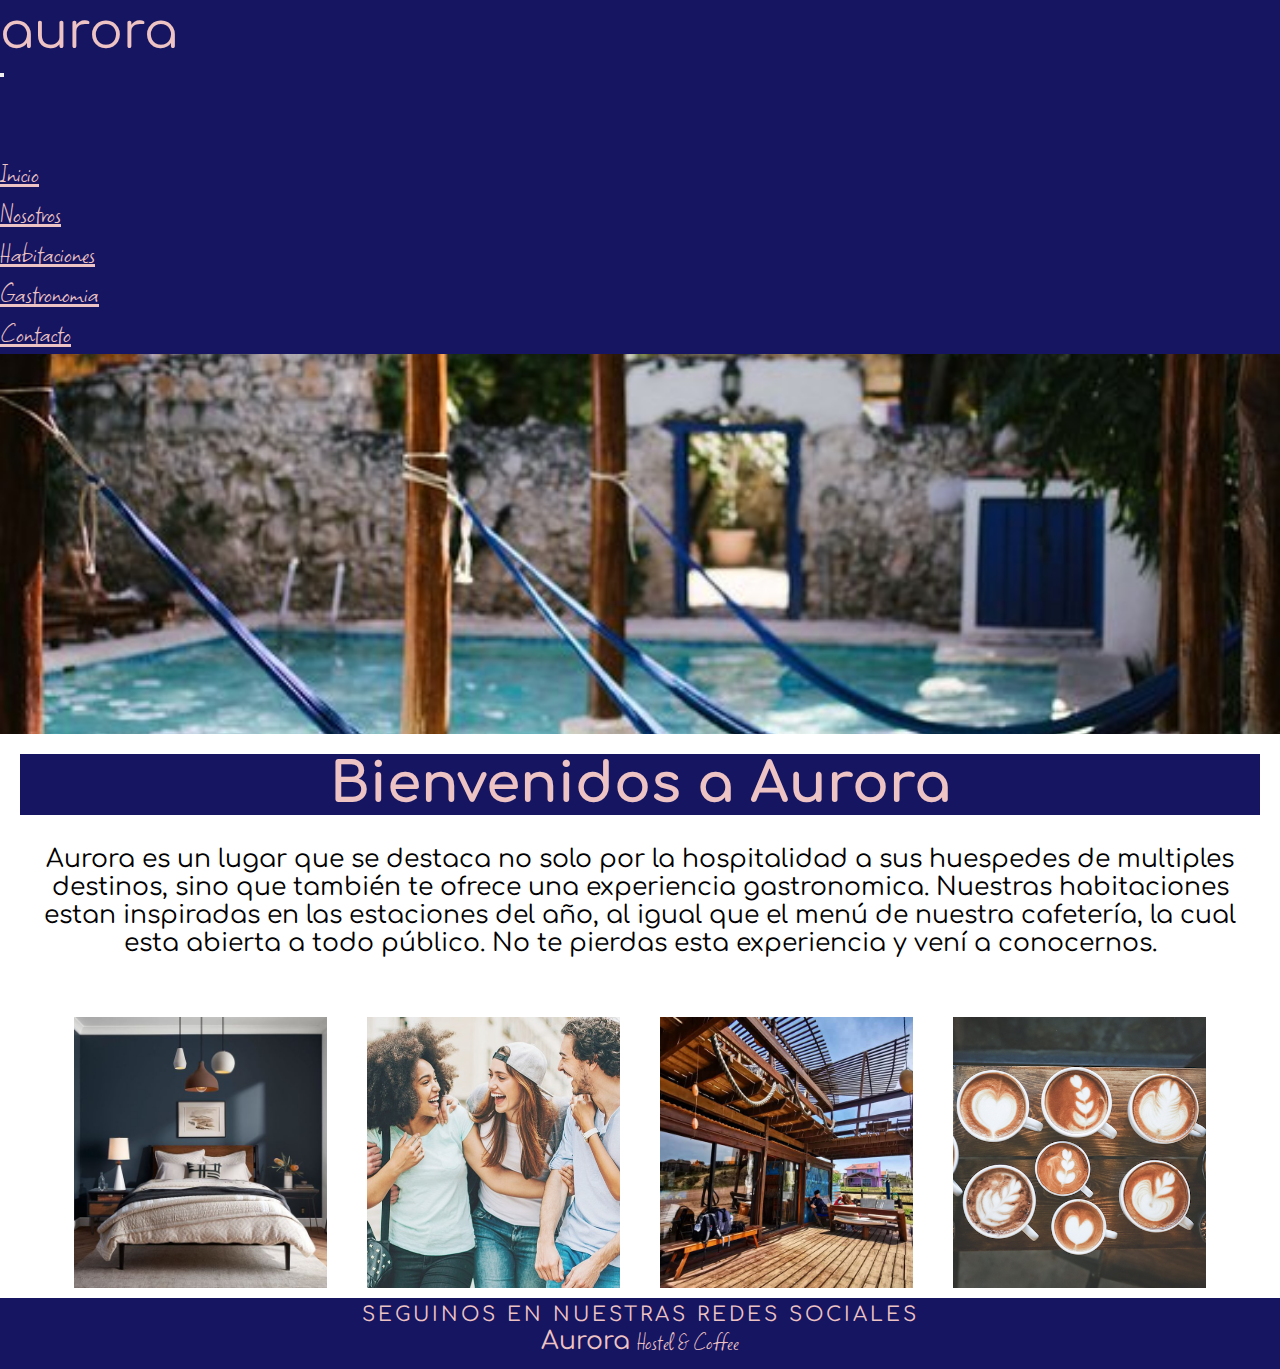
<file: index.html>
<!DOCTYPE html>
<html lang="es">
<head>
    <meta charset="UTF-8">
    <meta name="keywords" content="hostel, cafeteria, confort, experiencia, vacaciones, relax">
    <meta name="description" content="Disfruta de tus vacaciones y llevate una experiencia unica en nuestro hostel">
    <meta http-equiv="X-UA-Compatible" content="IE=edge">
    <meta name="viewport" content="width=device-width, initial-scale=1.0">
    <link rel="stylesheet" href="https://cdnjs.cloudflare.com/ajax/libs/font-awesome/6.1.1/css/all.min.css" integrity="sha512-KfkfwYDsLkIlwQp6LFnl8zNdLGxu9YAA1QvwINks4PhcElQSvqcyVLLD9aMhXd13uQjoXtEKNosOWaZqXgel0g==" crossorigin="anonymous" referrerpolicy="no-referrer" />
    <link href="https://fonts.googleapis.com/css2?family=Comfortaa:wght@300&family=Square+Peg&display=swap" rel="stylesheet">
    <link rel="stylesheet" href="https://cdn.jsdelivr.net/npm/bootstrap@4.6.1/dist/css/bootstrap.min.css" integrity="sha384-zCbKRCUGaJDkqS1kPbPd7TveP5iyJE0EjAuZQTgFLD2ylzuqKfdKlfG/eSrtxUkn" crossorigin="anonymous">
    <link rel="stylesheet" href="estilo.css"/>
    <script src="js/../primerdesafio.js"></script>
    <title>Aurora - Hostel & Coffee - Veni a conocernos</title>
</head>

<body>

    <header>

        <nav class="navbar navbar-expand-md bg-color navbar-dark">
    
            <div class="col-sm-10 col-md-6 col-lg-4 justify-content-start logoA"><span><i class="fa-brands fa-java logoTaza"></i><a href="index.html"></span>aurora</a></div>
    
                <button class="col-sm-2 col-md-6 col-lg-8 justify-content-end navbar-toggler" type="button" data-toggle="collapse" data-target="#collapsibleNavbar">               <span class="navbar-toggler-icon"></span></button>

            <div class="collapse navbar-collapse justify-content-end navegacionDelSitio" id="collapsibleNavbar">
                <ul class="navbar-nav nav paginas"> 
                    <li class="nav-item"><a class="nav-link" href="index.html">Inicio</a></li>
                    <li class="nav-item"><a class="nav-link" href="pages/nosotros.html">Nosotros</a></li>
                    <li class="nav-item"><a class="nav-link" href="pages/habitaciones.html">Habitaciones</a></li>
                    <li class="nav-item"><a class="nav-link" href="pages/gastronomia.html">Gastronomia</a></li>
                    <li class="nav-item"><a class="nav-link" href="pages/contacto.html">Contacto</a></li>
                </ul>
            </div>
        </nav>

    </header>

    
    <main>

    <div class="headerBanner">
        <img src="img/portadahostel.jpg" alt="Portada Hostel">
    </div>

    <div class="main">

        <div class="mainText">
            
            <h2>Bienvenidos a Aurora</h2>
            <p>Aurora es un lugar que se destaca no solo por la hospitalidad a sus huespedes de multiples destinos, sino que también te ofrece una experiencia gastronomica. Nuestras habitaciones estan inspiradas en las estaciones del año, al igual que el menú de nuestra cafetería, la cual esta abierta a todo público. No te pierdas esta experiencia y vení a conocernos.</p>

        </div>

        <div class="mainImg">

            <div class="imgPortada"><img src="img/invierno.jpg" alt="Habitacion"></div>

            <div class="imgPortada"><img src="img/HostelInicio.jpg" alt="Amigos Aurora"></div>

            <div class="imgPortada"><img src="img/patio.jpg" alt="Patio"></div>
            
            <div class="imgPortada"><img src="img/cafe.jpg" alt="Gastronomia"></div>

        </div>

    </div>
    
    </main>

    <footer>
        <p>SEGUINOS EN NUESTRAS REDES SOCIALES</p>
        
        <div class=" container-fluid redes">
            <div class="row justify-content-center">
            <a href="www.facebook.com"><i class="fa-brands fa-facebook"></i></a>
            <a href="www.instagram.com"><i class="fa-brands fa-instagram"></i></a>
            <a href="contacto.html"><i class="fa-solid fa-at"></i></a>
            </div>
        </div>
        
        <div class="logoAPie">Aurora
            <span><i class="fa-brands fa-java"></i></span>
            <span class="logoBPie">Hostel & Coffee</span>
        </div>

    </footer>

    <script src="https://cdn.jsdelivr.net/npm/jquery@3.5.1/dist/jquery.slim.min.js" integrity="sha384-DfXdz2htPH0lsSSs5nCTpuj/zy4C+OGpamoFVy38MVBnE+IbbVYUew+OrCXaRkfj" crossorigin="anonymous"></script>
    <script src="https://cdn.jsdelivr.net/npm/popper.js@1.16.1/dist/umd/popper.min.js" integrity="sha384-9/reFTGAW83EW2RDu2S0VKaIzap3H66lZH81PoYlFhbGU+6BZp6G7niu735Sk7lN" crossorigin="anonymous"></script>
    <script src="https://cdn.jsdelivr.net/npm/bootstrap@4.6.1/dist/js/bootstrap.min.js" integrity="sha384-VHvPCCyXqtD5DqJeNxl2dtTyhF78xXNXdkwX1CZeRusQfRKp+tA7hAShOK/B/fQ2" crossorigin="anonymous"></script>

</body>
</html>
</file>
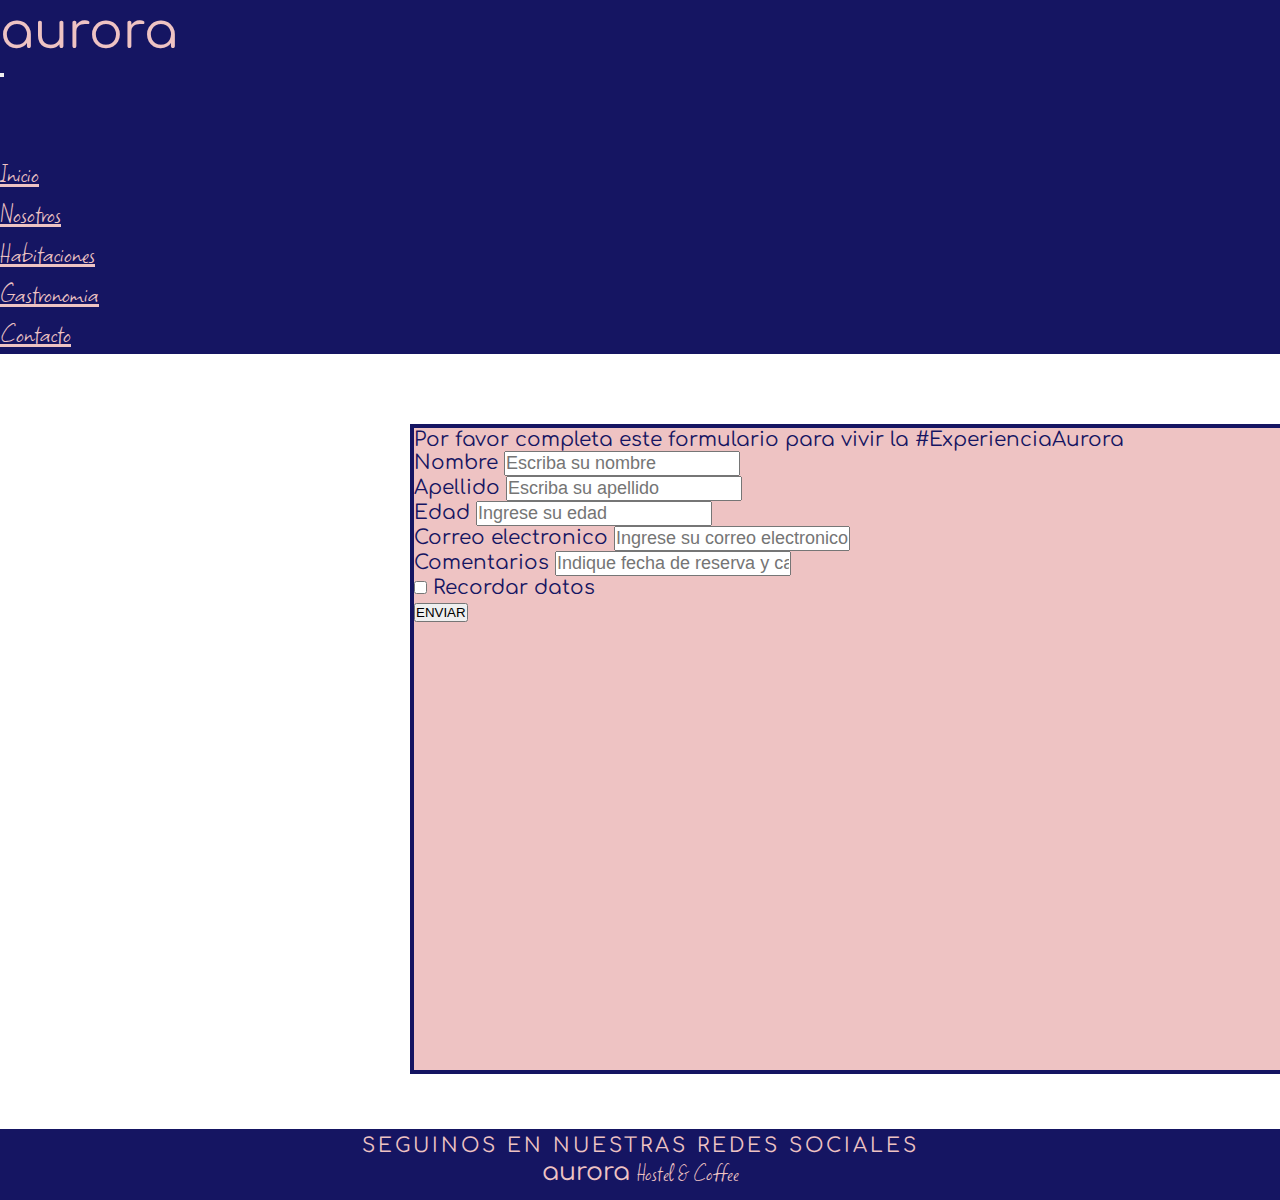
<file: pages/contacto.html>
<!DOCTYPE html>
<html lang="es">
<head>
    <meta charset="UTF-8">
    <meta name="keywords" content="hostel, cafeteria, confort, experiencia, vacaciones, relax">
    <meta name="description" content="Estamos a tu disposición, no dudes en contactarnos">
    <meta http-equiv="X-UA-Compatible" content="IE=edge">
    <meta name="viewport" content="width=device-width, initial-scale=1.0">
    <link rel="stylesheet" href="https://cdnjs.cloudflare.com/ajax/libs/font-awesome/6.1.1/css/all.min.css" integrity="sha512-KfkfwYDsLkIlwQp6LFnl8zNdLGxu9YAA1QvwINks4PhcElQSvqcyVLLD9aMhXd13uQjoXtEKNosOWaZqXgel0g==" crossorigin="anonymous" referrerpolicy="no-referrer" />
    <link href="https://fonts.googleapis.com/css2?family=Comfortaa:wght@300&family=Square+Peg&display=swap" rel="stylesheet">
    <link rel="stylesheet" href="https://cdn.jsdelivr.net/npm/bootstrap@4.6.1/dist/css/bootstrap.min.css" integrity="sha384-zCbKRCUGaJDkqS1kPbPd7TveP5iyJE0EjAuZQTgFLD2ylzuqKfdKlfG/eSrtxUkn" crossorigin="anonymous">
    <link rel="stylesheet" href="../estilo.css"/>
    <title>Aurora - Hostel & Coffee - Reserva un lugar con nosotros</title>
</head>

<body>
    
    <header>

        <nav class="navbar navbar-expand-md bg-color navbar-dark">
    
            <div class="col-sm-10 col-md-6 col-lg-4 justify-content-start logoA"><span><i class="fa-brands fa-java logoTaza"></i><a href="../index.html"></span>aurora</a></div>
    
                <button class="col-sm-2 col-md-6 col-lg-8 justify-content-end navbar-toggler" type="button" data-toggle="collapse" data-target="#collapsibleNavbar">
                <span class="navbar-toggler-icon"></span></button>
    
                <div class="collapse navbar-collapse justify-content-end navegacionDelSitio" id="collapsibleNavbar">
                    <ul class="navbar-nav nav paginas"> 
                        <li class="nav-item"><a class="nav-link" href="../index.html">Inicio</a></li>
                        <li class="nav-item"><a class="nav-link" href="nosotros.html">Nosotros</a></li>
                        <li class="nav-item"><a class="nav-link" href="habitaciones.html">Habitaciones</a></li>
                        <li class="nav-item"><a class="nav-link" href="gastronomia.html">Gastronomia</a></li>
                        <li class="nav-item"><a class="nav-link" href="contacto.html">Contacto</a></li>
                    </ul>
                </div>
        </nav>

    </header>
    
    <main class="paginaContacto">

        <section class="col-12 justify-content-start  contactoSolicitud">
            <p>Por favor completa este formulario para vivir la #ExperienciaAurora</p>

            <form action="container-fluid">
            
                <div class="form-group">
                    <label for="name">Nombre</label>
                    <input type="text" class="form-control" placeholder="Escriba su nombre" id="nombre">
                </div>
            
                <div class="form-group">
                    <label>Apellido</label>
                    <input type="text" class="form-control" placeholder="Escriba su apellido" id="apellido">
                </div>
            
                <div class="form-group">
                    <label>Edad</label>
                    <input type="number" class="form-control" placeholder="Ingrese su edad" id="edad">
                </div>
            
                <div class="form-group">
                    <label for="email">Correo electronico</label>
                    <input type="email" class="form-control" placeholder="Ingrese su correo electronico" id="email">
                </div>
            
                <div class="form-group">
                    <label>Comentarios</label>
                    <input class="form-control" placeholder="Indique fecha de reserva y cantidad de personas" id="comentarios">
                </div>
            
                <div class="form-group form-check">
                    <label class="form-check-label"></label>
                    <input class="form-check-input" type="checkbox"> Recordar datos
                </div>
            
                <button type="submit" class="btn btn-primary">ENVIAR</button>
        
            </form>

    </main>
    
    <footer>
        
        <p>SEGUINOS EN NUESTRAS REDES SOCIALES</p>
        
        <div class=" container-fluid redes">
            <div class="row justify-content-center">
            <a href="www.facebook.com"><i class="fa-brands fa-facebook"></i></a>
            <a href="www.instagram.com"><i class="fa-brands fa-instagram"></i></a>
            <a href="pages/contacto.html"><i class="fa-solid fa-at"></i></a>
            </div>
        </div>

        <div class="logoAPie">aurora
            <span><i class="fa-brands fa-java"></i></span>
            <span class="logoBPie">Hostel & Coffee</span>
        </div>

    </footer>

    <script src="https://cdn.jsdelivr.net/npm/jquery@3.5.1/dist/jquery.slim.min.js" integrity="sha384-DfXdz2htPH0lsSSs5nCTpuj/zy4C+OGpamoFVy38MVBnE+IbbVYUew+OrCXaRkfj" crossorigin="anonymous"></script>
    <script src="https://cdn.jsdelivr.net/npm/popper.js@1.16.1/dist/umd/popper.min.js" integrity="sha384-9/reFTGAW83EW2RDu2S0VKaIzap3H66lZH81PoYlFhbGU+6BZp6G7niu735Sk7lN" crossorigin="anonymous"></script>
    <script src="https://cdn.jsdelivr.net/npm/bootstrap@4.6.1/dist/js/bootstrap.min.js" integrity="sha384-VHvPCCyXqtD5DqJeNxl2dtTyhF78xXNXdkwX1CZeRusQfRKp+tA7hAShOK/B/fQ2" crossorigin="anonymous"></script>

</body>
</html>
</file>
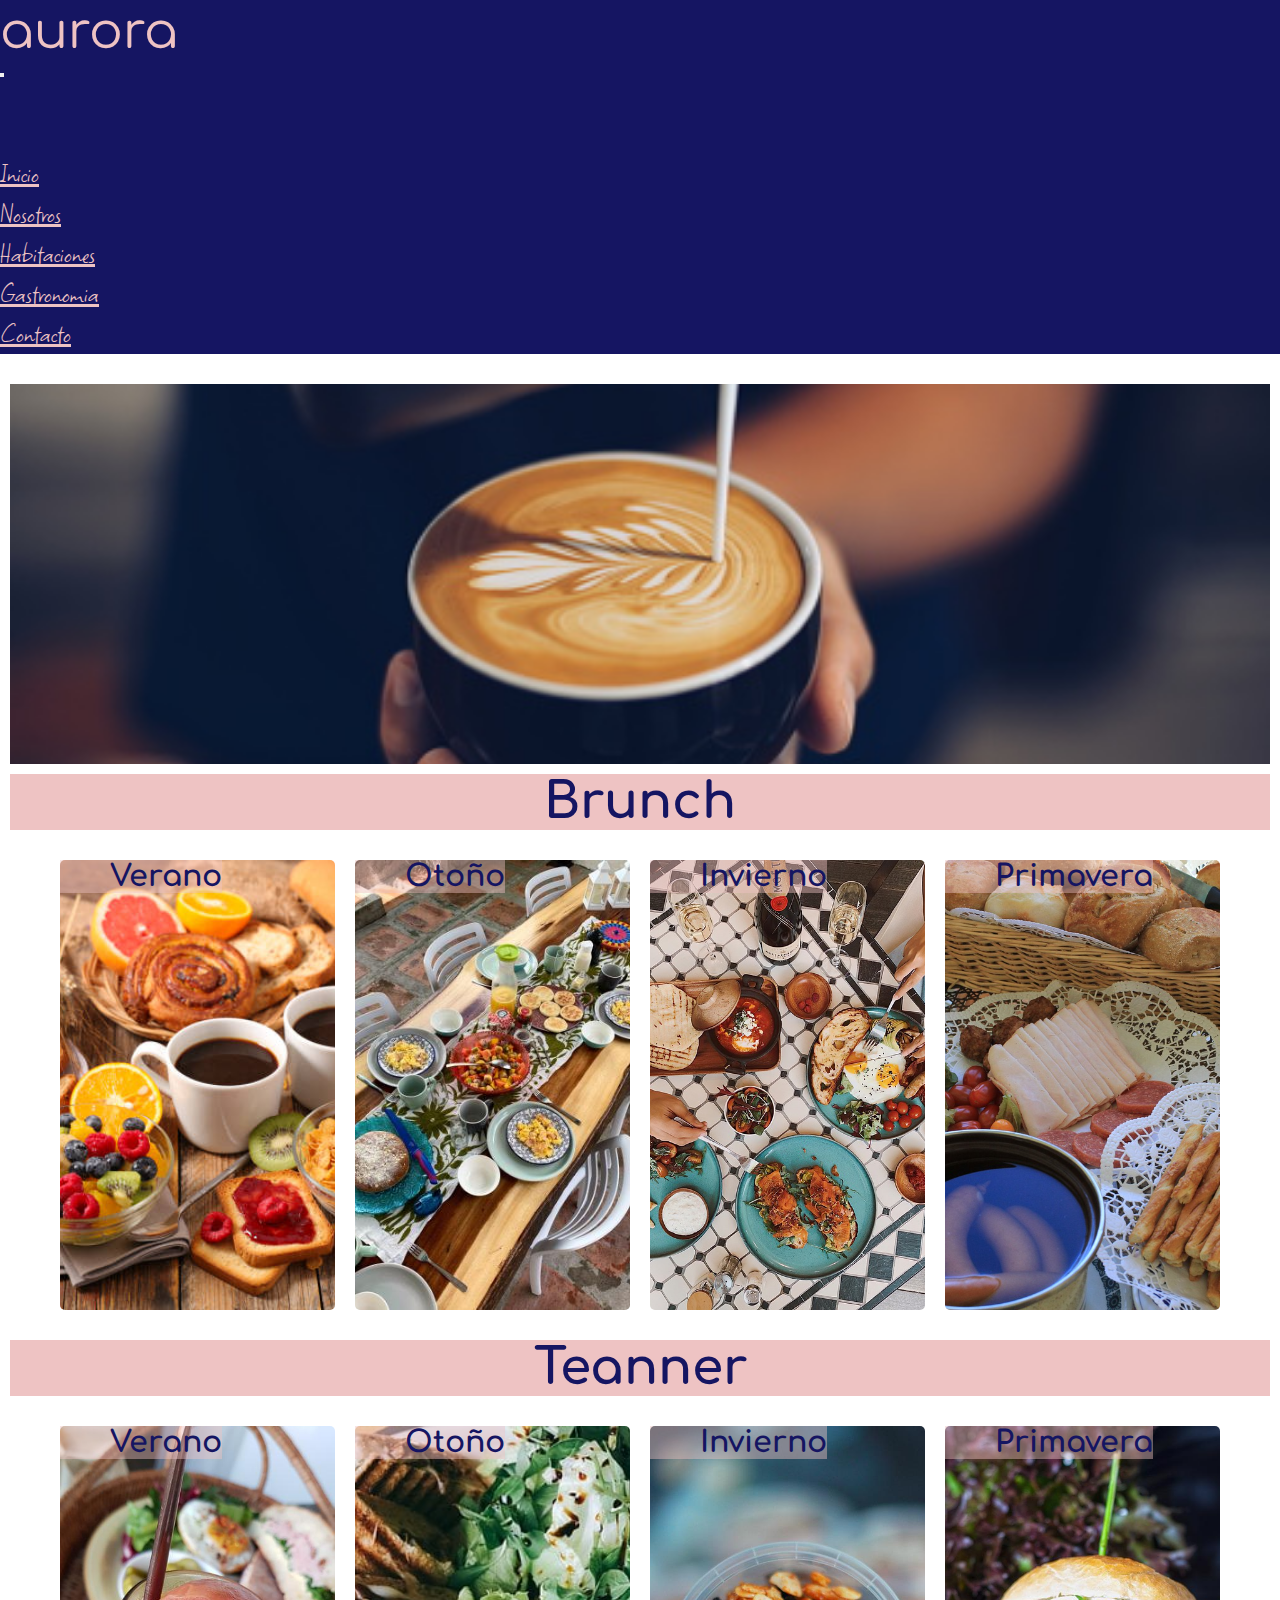
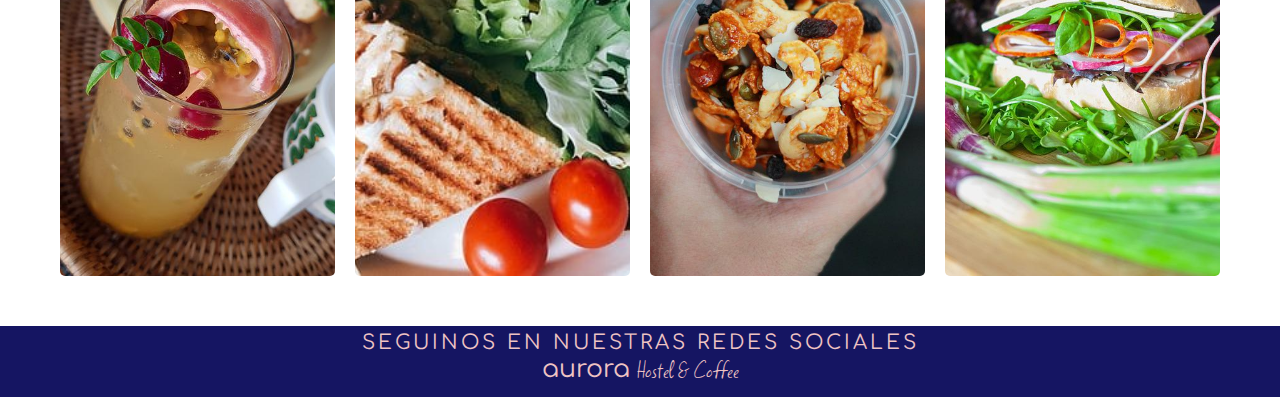
<file: pages/gastronomia.html>
<!DOCTYPE html>
<html lang="es">
<head>
    <meta charset="UTF-8">
    <meta name="keywords" content="hostel, cafeteria, confort, experiencia, vacaciones, relax">
    <meta name="description" content="Ademas de relax y confort te ofrecemos la mejor experiencia gastronimica">
    <meta http-equiv="X-UA-Compatible" content="IE=edge">
    <meta name="viewport" content="width=device-width, initial-scale=1.0">
    <link rel="stylesheet" href="https://cdnjs.cloudflare.com/ajax/libs/font-awesome/6.1.1/css/all.min.css" integrity="sha512-KfkfwYDsLkIlwQp6LFnl8zNdLGxu9YAA1QvwINks4PhcElQSvqcyVLLD9aMhXd13uQjoXtEKNosOWaZqXgel0g==" crossorigin="anonymous" referrerpolicy="no-referrer" />
    <link href="https://fonts.googleapis.com/css2?family=Comfortaa:wght@300&family=Square+Peg&display=swap" rel="stylesheet">
    <link rel="stylesheet" href="https://cdn.jsdelivr.net/npm/bootstrap@4.6.1/dist/css/bootstrap.min.css" integrity="sha384-zCbKRCUGaJDkqS1kPbPd7TveP5iyJE0EjAuZQTgFLD2ylzuqKfdKlfG/eSrtxUkn" crossorigin="anonymous">
    <link rel="stylesheet" href="../estilo.css"/>
    <title>Aurora - Hostel & Coffee - ¿Ya conoces nuestra cafeteria?</title>
</head>

<body>
    
    <header>

        <nav class="navbar navbar-expand-md bg-color navbar-dark">
    
            <div class="col-sm-10 col-md-6 col-lg-4 justify-content-start logoA"><span><i class="fa-brands fa-java logoTaza"></i><a href="../index.html"></span>aurora</a></div>
    
                <button class="col-sm-2 col-md-6 col-lg-8 justify-content-end navbar-toggler" type="button" data-toggle="collapse" data-target="#collapsibleNavbar">
                <span class="navbar-toggler-icon"></span></button>
    
                <div class="collapse navbar-collapse justify-content-end navegacionDelSitio" id="collapsibleNavbar">
                    <ul class="navbar-nav nav paginas"> 
                        <li class="nav-item"><a class="nav-link" href="../index.html">Inicio</a></li>
                        <li class="nav-item"><a class="nav-link" href="nosotros.html">Nosotros</a></li>
                        <li class="nav-item"><a class="nav-link" href="habitaciones.html">Habitaciones</a></li>
                        <li class="nav-item"><a class="nav-link" href="gastronomia.html">Gastronomia</a></li>
                        <li class="nav-item"><a class="nav-link" href="contacto.html">Contacto</a></li>
                    </ul>
                </div>
        </nav>
        
    </header>
    
    <main class="mainMenu">

        <div class="headerBanner">
            <img src="../img/cafecafe.jpg" alt="Portada Hostel">
        </div>
            
        <h1>Brunch</h1>

        <div class="mainMenu__brunch">

            <div class="mainMenu__precio">
                <h2>Verano</h2>
                <img src="../img/brunchbb.jpg" alt="Brunch Verano">
            
                <div class="carta">
                <p>3 Medialunas, 2 Alemanas con Nuez, 5 Chipa, 2 Croissant de Jamón y Queso, 2 Croissant au fromage con Mozzarella y Prosciutto, 2 Mini Bavaria de Salmón y 2 Mini Bayolette de Jamón crudo y Queso.
                <br />
                $450
                </p>
                </div>    
            </div>

            <div class="mainMenu__precio">
                <h2>Otoño</h2>
                <img src="../img/brunch1.jpg" alt="Brunch Otoño">
            
                <div class="carta">
                <p>2 Medialunas, 1 Pain au Chocolat , 1 Croissant d´Amond, 4 Macarons, 1 Brioche, 1 Croissant au fromage con Mozzarella y Prosciutto y 2 Mermeladas (28gr).
                <br />
                $450
                </p>
                </div>    
            </div>

            <div class="mainMenu__precio">
                <h2>Invierno</h2>
                <img src="../img/brunch2.jpg" alt="Brunch Invierno">
            
                <div class="carta">
                <p>Almuerzo para mínimo 2 personas con Variedad de finger sandwich, Sandwich de Prosciutto y Fontina en Pan Rústico crujiente, Sandwiches de Pastrami y Pepinillos con salsa de mostazas, Focaccias, y Croissant au fromage con prosciutto y Fiordilatte.
                <br />
                $450
                </p>
                </div>    
            </div>

            <div class="mainMenu__precio">
                <h2>Primavera</h2>
                <img src="../img/brunch3.jpg" alt="Brunch Primavera">
            
                <div class="carta">
                <p>Una experiencia Europea, con baguette Francesa, brie Frances, jamon crudo, pan de espinaca y vegetales asados para un sandwich vegetariano, tostadas de queso y típica viennoiserie Francesa.
                <br />
                $450
                </p>
                </div>    
            </div>
            
        </div>

        <h1>Teanner</h1>

        <div class="mainMenu__brunch">

            <div class="mainMenu__precio">
                <h2>Verano</h2>
                <img src="../img/teanner1.jpg" alt="Teanner Verano">
            
                <div class="carta">
                <p>3 Medialunas, 2 Alemanas con Nuez, 5 Chipa, 2 Croissant de Jamón y Queso, 2 Croissant au fromage con Mozzarella y Prosciutto, 2 Mini Bavaria de Salmón y 2 Mini Bayolette de Jamón crudo y Queso.
                <br />
                $450
                </p>
                </div>    
            </div>

            <div class="mainMenu__precio">
                <h2>Otoño</h2>
                <img src="../img/teanner2.jpg" alt="Teanner Otoño">
            
                <div class="carta">
                <p>2 Medialunas, 1 Pain au Chocolat , 1 Croissant d´Amond, 4 Macarons, 1 Brioche, 1 Croissant au fromage con Mozzarella y Prosciutto y 2 Mermeladas (28gr).
                <br />
                $450
                </p>
                </div>    
            </div>

            <div class="mainMenu__precio">
                <h2>Invierno</h2>
                <img src="../img/teanner3.jpg" alt="Teanner Invierno">
            
                <div class="carta">
                <p>Almuerzo para mínimo 2 personas con Variedad de finger sandwich, Sandwich de Prosciutto y Fontina en Pan Rústico crujiente, Sandwiches de Pastrami y Pepinillos con salsa de mostazas, Focaccias, y Croissant au fromage con prosciutto y Fiordilatte.
                <br />
                $450
                </p>
                </div>    
            </div>

            <div class="mainMenu__precio">
                <h2>Primavera</h2>
                <img src="../img/teanner4.jpg" alt="Teanner Primavera">
            
                <div class="carta">
                <p>Una experiencia Europea, con baguette Francesa, brie Frances, jamon crudo, pan de espinaca y vegetales asados para un sandwich vegetariano, tostadas de queso y típica viennoiserie Francesa.
                <br />
                $450
                </p>
                </div>    
            </div>
            
        </div>

    </main>

    <footer>
        <p>SEGUINOS EN NUESTRAS REDES SOCIALES</p>
        
        <div class=" container-fluid redes">
            <div class="row justify-content-center">
            <a href="www.facebook.com"><i class="fa-brands fa-facebook"></i></a>
            <a href="www.instagram.com"><i class="fa-brands fa-instagram"></i></a>
            <a href="contacto.html"><i class="fa-solid fa-at"></i></a>
            </div>
        </div>
        
        <div class="logoAPie">aurora
            <span><i class="fa-brands fa-java"></i></span>
            <span class="logoBPie">Hostel & Coffee</span>
        </div>

    </footer>

    <script src="https://cdn.jsdelivr.net/npm/jquery@3.5.1/dist/jquery.slim.min.js" integrity="sha384-DfXdz2htPH0lsSSs5nCTpuj/zy4C+OGpamoFVy38MVBnE+IbbVYUew+OrCXaRkfj" crossorigin="anonymous"></script>
    <script src="https://cdn.jsdelivr.net/npm/popper.js@1.16.1/dist/umd/popper.min.js" integrity="sha384-9/reFTGAW83EW2RDu2S0VKaIzap3H66lZH81PoYlFhbGU+6BZp6G7niu735Sk7lN" crossorigin="anonymous"></script>
    <script src="https://cdn.jsdelivr.net/npm/bootstrap@4.6.1/dist/js/bootstrap.min.js" integrity="sha384-VHvPCCyXqtD5DqJeNxl2dtTyhF78xXNXdkwX1CZeRusQfRKp+tA7hAShOK/B/fQ2" crossorigin="anonymous"></script>

</body>
</html>
</file>
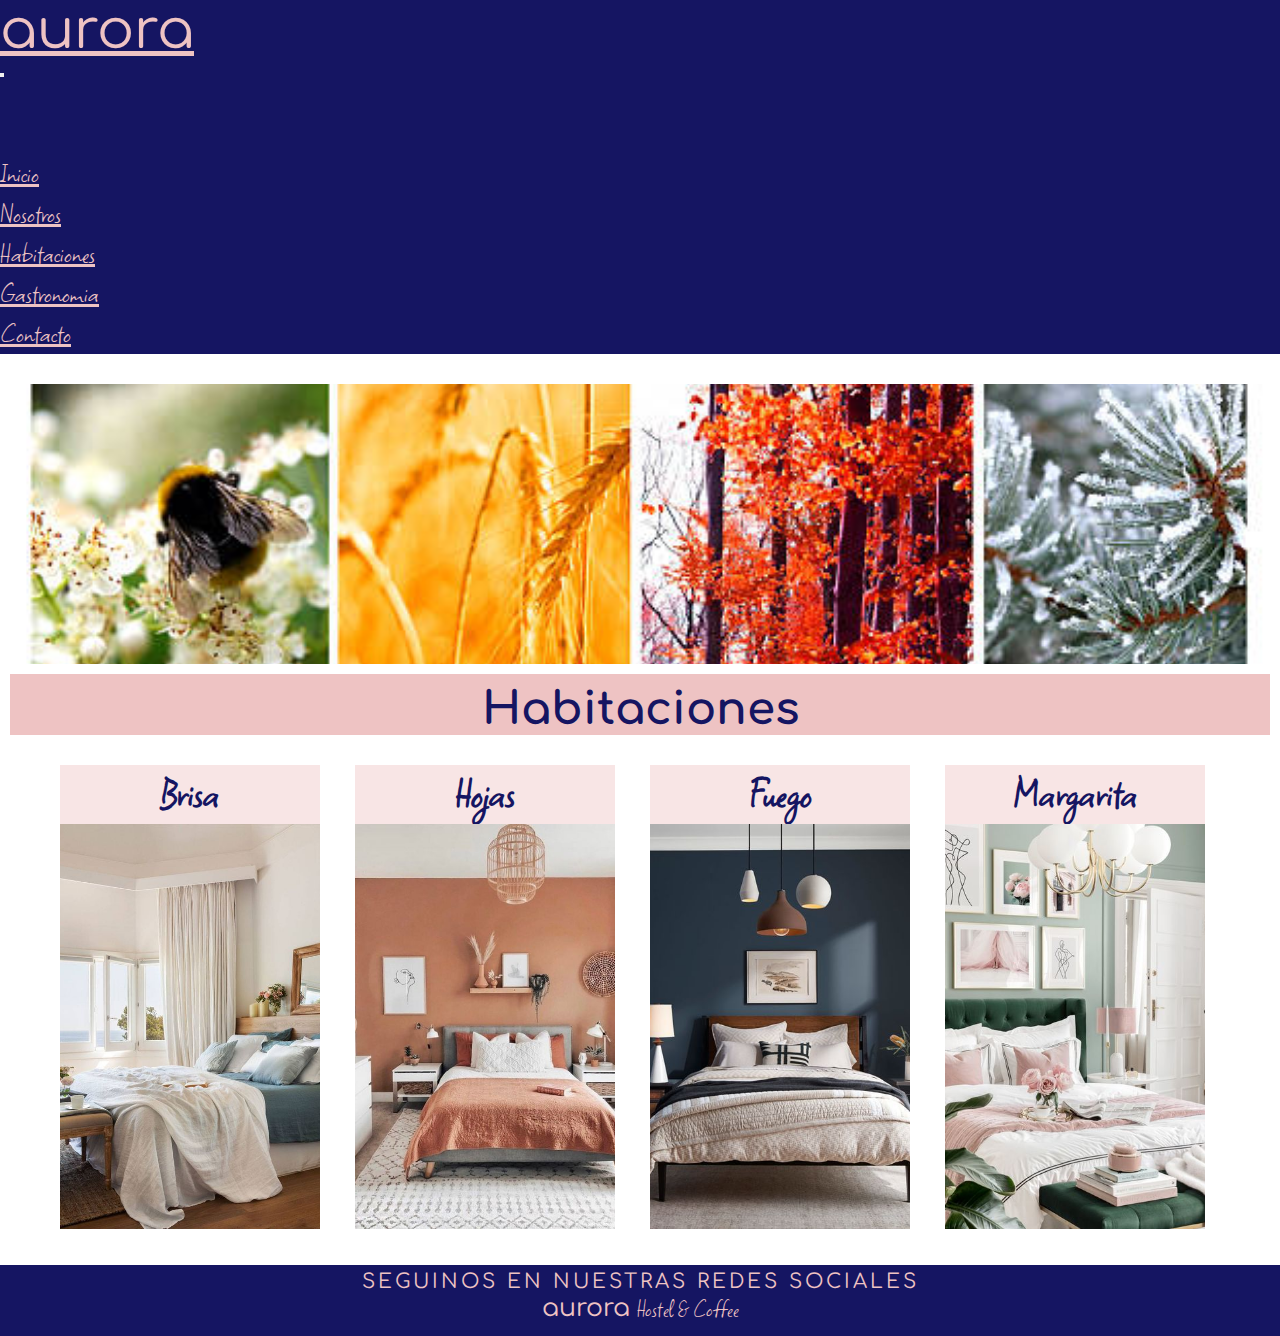
<file: pages/habitaciones.html>
<!DOCTYPE html>
<html lang="es">
<head>
    <meta charset="UTF-8">
    <meta name="keywords" content="hostel, cafeteria, confort, experiencia, vacaciones, relax">
    <meta name="description" content="Tenemos todo lo que necesitas para disfrutar de tu estadia">
    <meta http-equiv="X-UA-Compatible" content="IE=edge">
    <meta name="viewport" content="width=device-width, initial-scale=1.0">
    <link rel="stylesheet" href="https://cdnjs.cloudflare.com/ajax/libs/font-awesome/6.1.1/css/all.min.css" integrity="sha512-KfkfwYDsLkIlwQp6LFnl8zNdLGxu9YAA1QvwINks4PhcElQSvqcyVLLD9aMhXd13uQjoXtEKNosOWaZqXgel0g==" crossorigin="anonymous" referrerpolicy="no-referrer" />
    <link href="https://fonts.googleapis.com/css2?family=Comfortaa:wght@300&family=Square+Peg&display=swap" rel="stylesheet">
    <link rel="stylesheet" href="https://cdn.jsdelivr.net/npm/bootstrap@4.6.1/dist/css/bootstrap.min.css" integrity="sha384-zCbKRCUGaJDkqS1kPbPd7TveP5iyJE0EjAuZQTgFLD2ylzuqKfdKlfG/eSrtxUkn" crossorigin="anonymous">
    <link rel="stylesheet" href="../estilo.css"/>
    <title>Aurora - Hostel & Coffee - Conoce todo lo que tenemos para ofrecerte</title>
</head>

<body>

    <header>
        <nav class="navbar navbar-expand-md bg-color navbar-dark">
    
            <div class="col-sm-10 col-md-6 col-lg-4 justify-content-start logoA"><span><i class="fa-brands fa-java logoTaza"></i><a href="../index.html"></span>aurora</a></div>
    
                <button class="col-sm-2 col-md-6 col-lg-8 justify-content-end navbar-toggler" type="button" data-toggle="collapse" data-target="#collapsibleNavbar">
                <span class="navbar-toggler-icon"></span></button>
    
                <div class="collapse navbar-collapse justify-content-end navegacionDelSitio" id="collapsibleNavbar">
                    <ul class="navbar-nav nav paginas"> 
                        <li class="nav-item"><a class="nav-link" href="../index.html">Inicio</a></li>
                        <li class="nav-item"><a class="nav-link" href="nosotros.html">Nosotros</a></li>
                        <li class="nav-item"><a class="nav-link" href="habitaciones.html">Habitaciones</a></li>
                        <li class="nav-item"><a class="nav-link" href="gastronomia.html">Gastronomia</a></li>
                        <li class="nav-item"><a class="nav-link" href="contacto.html">Contacto</a></li>
                    </ul>
                </div>
        </nav>
    </header>
    
    <main class="mainHostel">

        <div class="headerBanner__hostel">
            <img src="../img/estaciones.jpg" alt="Estaciones">
        </div>

        <h1>Habitaciones</h1>
            

        <div class="mainHostel__habitaciones">

            <div class="habitaciones">
                <h2>Brisa</h2>
                <img src="../img/verano.jpg" alt="Verano">
            
                <div class="descripcion__habitaciones">
                <p>Disfrute de una fantástica estadía en estas suites de estilo clásico moderno, que disponen de un dormitorio junto a una sala de estar. Además, la mayoría de estas habitaciones cuentan con la comodidad un amplio vestidor. 
                <br />
                $1250 la noche/ persona
                </p>
                </div>    
            </div>


            <div class="habitaciones">
                <h2>Hojas</h2>
                    <img src="../img/otoño.jpg" alt="Otoño">
                
                <div class="descripcion__habitaciones">
                <p>Situadas en los pisos superiores las Suites de Lujo Lounge, con la comodidad de un dormitorio y una sala de estar íntima, ideal para quienes buscan una estadía tranquila y placentera. Permite cama adicional.
                <br />
                $1250 la noche/ persona
                </p>
                </div>    
            </div>

            <div class="habitaciones">
                <h2>Fuego</h2>
                    <img src="../img/invierno.jpg" alt="Invierno">
                    
                <div class="descripcion__habitaciones">
                <p>Disponen de un dormitorio junto a la sala de estar, balcón francés o balcón terraza y lujosos baños revestidos en mármol de Carrara y Marquina negro equipados con bañera, y box de ducha independiente.
                <br />
                $1250 la noche/ persona
                </p>
                </div>    
            </div>    
            
            <div class="habitaciones">
                <h2>Margarita</h2>
                    <img src="../img/primavera.jpg" alt="Primavera">
                    
                <div class="descripcion__habitaciones">
                <p>El lujoso baño principal revestido en mármol de Carrara y Marquina negro posee bañera con hidromasaje. Asimismo, están equipadas con cortinas automáticas que brindan oscuridad total, como también toldos con sensores de viento.
                <br />
                $1250 la noche/ persona
                </p>
                </div>    
            </div>

    </main>
    
    <footer>

        <p>SEGUINOS EN NUESTRAS REDES SOCIALES</p>
        
        <div class=" container-fluid redes">

            <div class="row justify-content-center">
                <a href="www.facebook.com"><i class="fa-brands fa-facebook"></i></a>
                <a href="www.instagram.com"><i class="fa-brands fa-instagram"></i></a>
                <a href="contacto.html"><i class="fa-solid fa-at"></i></a>
            </div>

        </div>

        <div class="logoAPie">aurora
            <span><i class="fa-brands fa-java"></i></span>
            <span class="logoBPie">Hostel & Coffee</span>
        </div>

    </footer>

    <script src="https://cdn.jsdelivr.net/npm/jquery@3.5.1/dist/jquery.slim.min.js" integrity="sha384-DfXdz2htPH0lsSSs5nCTpuj/zy4C+OGpamoFVy38MVBnE+IbbVYUew+OrCXaRkfj" crossorigin="anonymous"></script>
    <script src="https://cdn.jsdelivr.net/npm/popper.js@1.16.1/dist/umd/popper.min.js" integrity="sha384-9/reFTGAW83EW2RDu2S0VKaIzap3H66lZH81PoYlFhbGU+6BZp6G7niu735Sk7lN" crossorigin="anonymous"></script>
    <script src="https://cdn.jsdelivr.net/npm/bootstrap@4.6.1/dist/js/bootstrap.min.js" integrity="sha384-VHvPCCyXqtD5DqJeNxl2dtTyhF78xXNXdkwX1CZeRusQfRKp+tA7hAShOK/B/fQ2" crossorigin="anonymous"></script>

</body>
</html>
</file>
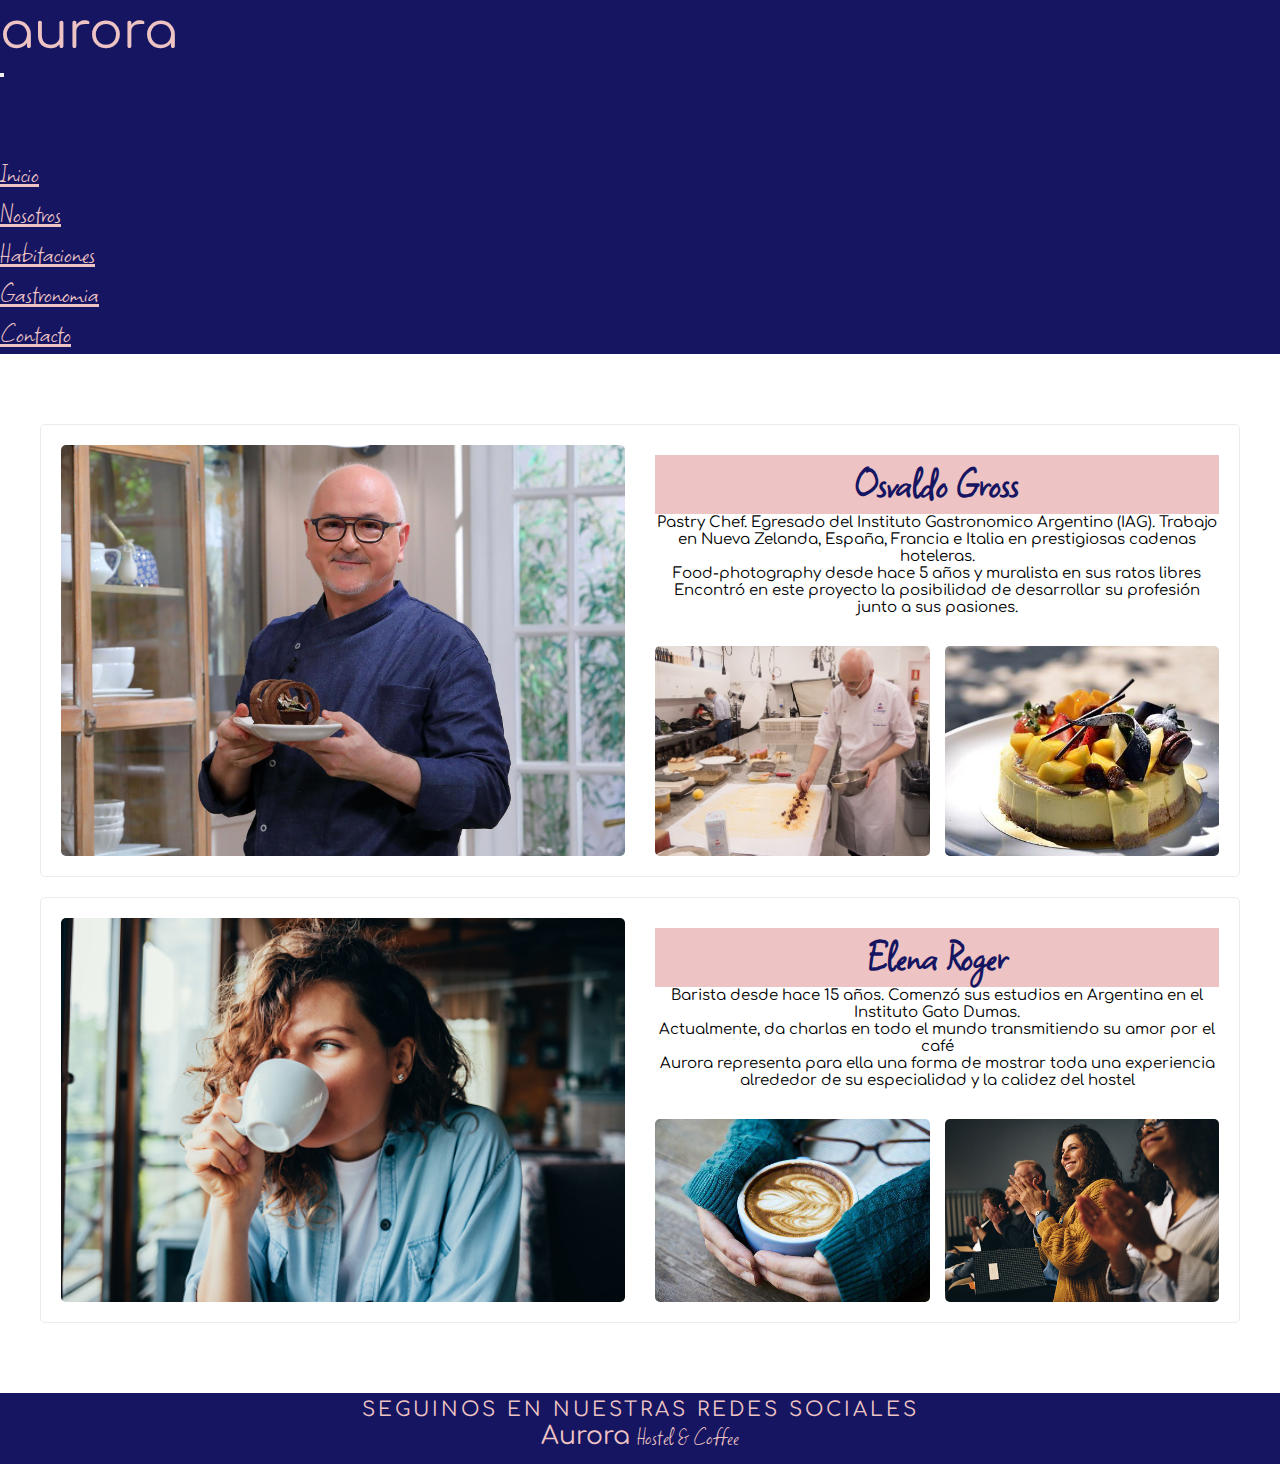
<file: pages/nosotros.html>
<!DOCTYPE html>
<html lang="es">
<head>
    <meta charset="UTF-8">
    <meta name="keywords" content="hostel, cafeteria, confort, experiencia, vacaciones, relax">
    <meta name="description" content="Conoce lo que representa nuestro hostel">
    <meta http-equiv="X-UA-Compatible" content="IE=edge">
    <meta name="viewport" content="width=device-width, initial-scale=1.0">
    <link rel="stylesheet" href="https://cdnjs.cloudflare.com/ajax/libs/font-awesome/6.1.1/css/all.min.css" integrity="sha512-KfkfwYDsLkIlwQp6LFnl8zNdLGxu9YAA1QvwINks4PhcElQSvqcyVLLD9aMhXd13uQjoXtEKNosOWaZqXgel0g==" crossorigin="anonymous" referrerpolicy="no-referrer" />
    <link href="https://fonts.googleapis.com/css2?family=Comfortaa:wght@300&family=Square+Peg&display=swap" rel="stylesheet">
    <link rel="stylesheet" href="https://cdn.jsdelivr.net/npm/bootstrap@4.6.1/dist/css/bootstrap.min.css" integrity="sha384-zCbKRCUGaJDkqS1kPbPd7TveP5iyJE0EjAuZQTgFLD2ylzuqKfdKlfG/eSrtxUkn" crossorigin="anonymous">
    <link rel="stylesheet" href="../estilo.css"/>
    <title>Aurora - Hostel & Coffee - El detras de escena de Aurora</title>
</head>

<body>

    <header>

        <nav class="navbar navbar-expand-md bg-color navbar-dark">
    
            <div class="col-sm-10 col-md-6 col-lg-4 justify-content-start logoA"><span><i class="fa-brands fa-java logoTaza"></i><a href="../index.html"></span>aurora</a></div>
    
                <button class="col-sm-2 col-md-6 col-lg-8 justify-content-end navbar-toggler" type="button" data-toggle="collapse" data-target="#collapsibleNavbar">
                <span class="navbar-toggler-icon"></span></button>
    
                <div class="collapse navbar-collapse justify-content-end navegacionDelSitio" id="collapsibleNavbar">
                    <ul class="navbar-nav nav paginas"> 
                        <li class="nav-item"><a class="nav-link" href="../index.html">Inicio</a></li>
                        <li class="nav-item"><a class="nav-link" href="nosotros.html">Nosotros</a></li>
                        <li class="nav-item"><a class="nav-link" href="habitaciones.html">Habitaciones</a></li>
                        <li class="nav-item"><a class="nav-link" href="gastronomia.html">Gastronomia</a></li>
                        <li class="nav-item"><a class="nav-link" href="contacto.html">Contacto</a></li>
                    </ul>
                </div>
        </nav>

    </header>


    <main class="mainNosotros">

        <section class="mainNosotros__container">

            <div class="mainNosotros__img">
                <img src="../img/Osvaldo.jpg" alt="Osvaldo Gross">
            </div>

            <div class="mainNosotros__text">
                <h3>Osvaldo Gross</h3>
                <p>Pastry Chef. Egresado del Instituto Gastronomico Argentino (IAG). Trabajo en Nueva Zelanda, España, Francia e Italia en prestigiosas cadenas hoteleras.</p>
                <p>Food-photography desde hace 5 años y muralista en sus ratos libres</p>
                <p>Encontró en este proyecto la posibilidad de desarrollar su profesión junto a sus pasiones.</p>
            </div>

            <div class="mainNosotros__cotillon">
                <div class="imgOne"><img src="../img/osvaldoclase.jpg" alt="Osvaldo Gross clase"></div>
                <div class=imgTwo><img src="../img/torta.jpg" alt="Osvaldo Gross cocina"></div>
            </div>

        </section>

        <section class="mainNosotros__container">

            <div class="mainNosotros__img">
                <img src="../img/elenabarista.jpg" alt="Elena Roger">
            </div>

            <div class="mainNosotros__text">
                <h3>Elena Roger</h3>
                <p>Barista desde hace 15 años. Comenzó sus estudios en Argentina en el Instituto Gato Dumas.</p>
                <p>Actualmente, da charlas en todo el mundo transmitiendo su amor por el café<p>
                <p>Aurora representa para ella una forma de mostrar toda una experiencia alrededor de su especialidad y la calidez del hostel</p>
            </div>

            <div class="mainNosotros__cotillon">
                <img src="../img/elenaaa.jpg" alt="Cafe de Elena">
                <img src="../img/conferencia.jpg" alt="Conferencia Elena">
            </div>

        </section>

    </main>
    
    <footer>
        
        <p>SEGUINOS EN NUESTRAS REDES SOCIALES</p>
        
        <div class=" container-fluid redes">
            <div class="row justify-content-center">
            <a href="www.facebook.com"><i class="fa-brands fa-facebook"></i></a>
            <a href="www.instagram.com"><i class="fa-brands fa-instagram"></i></a>
            <a href="contacto.html"><i class="fa-solid fa-at"></i></a>
            </div>
        </div>
        
        <div class="logoAPie">Aurora
            <span><i class="fa-brands fa-java"></i></span>
            <span class="logoBPie">Hostel & Coffee</span>
        </div>

    </footer>


    <script src="https://cdn.jsdelivr.net/npm/jquery@3.5.1/dist/jquery.slim.min.js" integrity="sha384-DfXdz2htPH0lsSSs5nCTpuj/zy4C+OGpamoFVy38MVBnE+IbbVYUew+OrCXaRkfj" crossorigin="anonymous"></script>
    <script src="https://cdn.jsdelivr.net/npm/popper.js@1.16.1/dist/umd/popper.min.js" integrity="sha384-9/reFTGAW83EW2RDu2S0VKaIzap3H66lZH81PoYlFhbGU+6BZp6G7niu735Sk7lN" crossorigin="anonymous"></script>
    <script src="https://cdn.jsdelivr.net/npm/bootstrap@4.6.1/dist/js/bootstrap.min.js" integrity="sha384-VHvPCCyXqtD5DqJeNxl2dtTyhF78xXNXdkwX1CZeRusQfRKp+tA7hAShOK/B/fQ2" crossorigin="anonymous"></script>

</body>
</html>
</file>
<file: estilo.css>
* {
  margin: 0%;
  padding: 0;
  box-sizing: border-box;
}

/* INICIO DE CARACTERISTICAS GENERICAS */
header {
  min-height: 50px;
  width: 100%;
  background-color: rgb(21, 21, 98);
  color: rgb(238, 195, 195);
}

nav .logoA {
  font-size: 55px;
  font-family: Comfortaa;
  color: rgb(238, 195, 195);
}

nav .logoA a:hover {
  font-size: 50px;
  text-decoration: none;
  color: rgb(238, 195, 195);
}

a {
  color: rgb(238, 195, 195);
}

.logoTaza {
  color: rgb(238, 195, 195);
}

.paginas {
  font-size: 30px;
  font-family: Square Peg;
  margin-top: 75px;
}

.logoA {
  animation-name: logoAnimation;
  animation-duration: 2s;
  animation-timing-function: ease-in-out;
  animation-delay: 1s;
  animation-direction: normal;
  animation-fill-mode: forwards;
}

@keyframes logoAnimation {
  0% {
    opacity: 0.25;
    transform: translateX(-25px);
  }
  20%, 80% {
    opacity: 0.75;
    transform: translateX(0);
  }
  100% {
    opacity: 1;
    transform: translateX(25px);
  }
}
/*FINALIZACION DE DESCRIPCION GENERICA*/
/* INICIO */
.headerBanner {
  width: 100%;
  height: 380px;
}

.headerBanner img {
  width: 100%;
  height: 100%;
  object-fit: cover;
}

.main {
  display: grid;
  grid-template-columns: repeat(1, 1fr);
  font-family: Comfortaa;
}

.mainText {
  width: 100%;
  padding: 20px;
  margin: auto;
  text-align: center;
}

.mainText h2 {
  text-align: center;
  margin: 0 0 10px;
  font-family: Comfortaa;
  color: rgb(238, 195, 195);
  font-size: 40px;
  background-color: rgb(21, 21, 98);
}

.mainText p {
  margin: 10px;
  font-size: 20px;
}

.mainImg {
  width: 90vw;
  margin: auto;
}

.mainImg img {
  width: 100%;
  height: 100%;
  padding: 10px;
}

/* NOSOTROS */
.mainNosotros {
  padding: 10px;
  margin: 20px 0;
}

.mainNosotros__container {
  border: solid 1px rgb(235, 235, 235);
  border-radius: 5px;
  display: grid;
  grid-template-columns: 1fr;
  width: 100%;
  margin-bottom: 20px;
  padding: 10px;
}

.mainNosotros__img {
  width: 100%;
}

.mainNosotros__img img {
  width: 100%;
  height: 100%;
  object-fit: cover;
  border-radius: 5px;
}

.mainNosotros__cotillon {
  width: 100%;
}

.mainNosotros__cotillon img {
  width: 100%;
  border-radius: 5px;
}

.mainNosotros__cotillon {
  display: grid;
  grid-template-columns: repeat(2, 1fr);
  column-gap: 8px;
}

.mainNosotros__cotillon img {
  width: 100%;
  height: 100%;
  object-fit: cover;
}

.mainNosotros__text {
  width: 100%;
}

.mainNosotros__text h3 {
  text-align: center;
  font-family: Square Peg;
  font-size: 45px;
  background-color: rgb(238, 195, 195);
  color: rgb(21, 21, 98);
  margin-top: 10px;
}

.mainNosotros__text p {
  text-align: center;
  font-family: Comfortaa;
  font-size: 15px;
}

/*FINALIZACION DE PAGINA NOSOTROS/

/* HABITACIONES */
.mainHostel {
  padding: 10px;
  margin: 20px 0;
}

.headerBanner__hostel {
  width: 100%;
  height: 280px;
}

.headerBanner__hostel img {
  width: 100%;
  height: 100%;
  object-fit: cover;
}

.mainHostel h1 {
  background-color: rgb(238, 195, 195);
  color: rgb(21, 21, 98);
  width: 100%;
  height: auto;
  font-family: Comfortaa;
  font-size: 45px;
  text-align: center;
  margin: 10px 0px 10px 0px;
  padding-top: 10px;
}

.mainHostel__habitaciones {
  display: grid;
  grid-template-columns: 1fr;
  padding: 10px;
  gap: 10px;
}

.habitaciones {
  width: 320px;
}

.habitaciones img {
  width: 100%;
  height: 90%;
  object-fit: cover;
}

.habitaciones h2 {
  display: flex;
  justify-content: center;
  background-color: rgba(238, 195, 195, 0.438);
  color: rgb(21, 21, 98);
  font-size: 45px;
  cursor: pointer;
  font-family: Square Peg;
}

.descripcion__habitaciones {
  background-color: rgba(253, 249, 243, 0.808);
  height: 100%;
  opacity: 0;
  z-index: 1;
  transform: translate(0%, -100%);
  transition: 0.5s ease;
  position: relative;
}

.descripcion__habitaciones p {
  text-align: center;
  font-family: Comfortaa;
  font-size: 20px;
  padding-top: 80px;
}

.habitaciones:hover .descripcion__habitaciones {
  opacity: 1;
}

/*FINALIZACION DE PAGINA HABITACIONES*/
/* GASTRONOMIA */
.mainMenu {
  padding: 10px;
  margin: 20px 0;
}

.mainMenu h1 {
  background-color: rgb(238, 195, 195);
  color: rgb(21, 21, 98);
  width: 100%;
  height: auto;
  font-family: Comfortaa;
  font-size: 50px;
  text-align: center;
  margin: 10px 0px 10px 0px;
}

.mainMenu__brunch {
  display: grid;
  grid-template-columns: 1fr;
  padding: 10px;
  gap: 10px;
}

.mainMenu__precio {
  width: 320px;
}

.mainMenu__precio img {
  width: 100%;
  height: 100%;
  object-fit: cover;
  border-radius: 5px;
}

.mainMenu__precio h2 {
  position: absolute;
  background-color: rgba(238, 195, 195, 0.438);
  color: rgb(21, 21, 98);
  font-size: 50px;
  font-family: Comfortaa;
  cursor: pointer;
}

.carta {
  background-color: rgba(253, 249, 243, 0.808);
  height: 100%;
  opacity: 0;
  z-index: 1;
  transform: translate(0%, -100%);
  transition: 0.5s ease;
  position: relative;
}

.carta p {
  text-align: center;
  font-family: Comfortaa;
  font-size: 20px;
  padding-top: 80px;
}

.mainMenu__precio:hover .carta {
  opacity: 1;
}

/* FINALIZACION DE PAGINA HABITACIONES */
/*CONTACTO*/
.paginaContacto {
  width: 100%;
}

.contactoSolicitud {
  color: rgb(21, 21, 98);
  font-family: Comfortaa;
  background-color: rgb(238, 195, 195);
  font-size: 20px;
  border: 4px solid rgb(21, 21, 98);
  margin-top: 10px;
  margin-bottom: 15px;
  margin-left: 5px;
}

#nombre, #apellido, #edad, #email, #comentarios {
  font-size: 18px;
}

/* FINALIZACION DE PAGINA CONTACTO */
/* PIE DE PAGINA */
footer {
  height: auto;
  width: 100%;
  text-align: center;
  font-family: Comfortaa;
  padding: 5px;
  background-color: rgb(21, 21, 98);
}

.redes a {
  font-size: 30px;
  letter-spacing: 20px;
  color: rgb(238, 195, 195);
  text-decoration: none;
}

footer p {
  color: rgb(238, 195, 195);
  font-size: 20px;
  letter-spacing: 3px;
}

.logoAPie {
  color: rgb(238, 195, 195);
  font-size: 25px;
  font-family: Comfortaa;
  text-align: center;
  padding-bottom: 5px;
}

.logoBPie {
  color: rgb(238, 195, 195);
  font-size: 25px;
  text-transform: capitalize;
  font-family: Square Peg;
  text-align: center;
}

/*  FIN DE PIE DE PAGINA */
@media (min-width: 480px) {
  .mainImg {
    width: 100%;
    height: 100%;
    display: grid;
    grid-template-columns: repeat(2, 1fr);
    gap: 10px;
  }
  .mainImg img {
    width: 100%;
    height: 100%;
    object-fit: cover;
  }
  .mainText h2 {
    font-size: 43px;
  }
  .mainText p {
    padding: 10px;
    font-size: 22px;
  }
  .mainMenu__brunch {
    display: grid;
    grid-template-columns: repeat(2, 1fr);
  }
  .mainMenu__precio {
    width: 100%;
  }
  .mainMenu__precio h2 {
    font-size: 30px;
    padding-left: 50px;
  }
  .mainHostel__habitaciones {
    display: grid;
    grid-template-columns: repeat(2, 1fr);
  }
  .habitaciones {
    width: 220px;
  }
}
@media (min-width: 600px) {
  .mainMenu__precio {
    width: 100%;
  }
  .habitaciones {
    width: 270px;
  }
  .contactoSolicitud {
    min-width: 400px;
    margin-left: 105px;
  }
}
@media (min-width: 768px) {
  .mainMenu__precio {
    width: 100%;
  }
  .habitaciones {
    width: 350px;
  }
  .paginaContacto {
    width: 300px;
    margin-left: 80px;
  }
}
@media (min-width: 992px) {
  .main {
    display: grid;
    grid-template-columns: 1fr 2fr;
  }
  .mainImg {
    padding: 50px 0px;
    grid-template-columns: repeat(2, 1fr);
  }
  .mainText h2 {
    font-size: 41px;
  }
  .mainText p {
    padding: 10px;
    font-size: 20px;
  }
  .mainNosotros__img {
    grid-area: mainNosotros__img;
  }
  .mainNosotros__text {
    grid-area: mainNosotros__text;
  }
  .mainNosotros__cotillon {
    grid-area: mainNosotros__cotillon;
  }
  .mainNosotros__container {
    grid-template-columns: repeat(2, 1fr);
    grid-template-areas: "mainNosotros__img mainNosotros__text" "mainNosotros__img mainNosotros__cotillon";
    gap: 30px;
  }
  .mainNosotros__img {
    width: 100%;
  }
  .mainNosotros__cotillon {
    column-gap: 15px;
  }
  .mainNosotros {
    padding: 30px;
  }
  .mainMenu__precio {
    width: 100%;
  }
  .mainMenu__brunch {
    width: 100%;
  }
  .habitaciones {
    width: 460px;
  }
  .mainHostel__habitaciones {
    width: 100%;
  }
  .paginaContacto {
    width: 500px;
    margin-left: 200px;
  }
}
@media (min-width: 1200px) {
  .main {
    grid-template-columns: repeat(1, 1fr);
  }
  .mainImg {
    grid-template-columns: repeat(4, 1fr);
    width: 90%;
    padding: 0;
    gap: 20px;
  }
  .mainText h2 {
    font-size: 55px;
  }
  .mainText p {
    margin: 20px 0;
    font-size: 25px;
  }
  .mainNosotros__container {
    max-width: 1200px;
    margin: 20px auto;
    padding: 20px;
  }
  .mainNosotros__container:hover {
    box-shadow: 10px 10px 5px -5px rgba(0, 0, 0, 0.31);
    transition: all 0.8s;
  }
  .mainMenu__brunch {
    display: grid;
    grid-template-columns: repeat(4, 1fr);
  }
  .mainMenu__precio {
    width: 100%;
    height: 450px;
  }
  .mainMenu__brunch {
    max-width: 1200px;
    margin: auto;
    padding: 20px;
    gap: 20px;
    width: 100%;
  }
  .mainHostel__habitaciones {
    display: grid;
    grid-template-columns: repeat(4, 1fr);
  }
  .habitaciones {
    width: 260px;
    height: 450px;
  }
  .mainHostel__habitaciones {
    max-width: 1200px;
    margin: auto;
    padding: 20px;
    gap: 20px;
    width: 100%;
  }
  .contactoSolicitud {
    min-height: 650px;
    width: 1000px;
    margin-top: 70px;
    margin-bottom: 55px;
    margin-left: 210px;
  }
}

/*# sourceMappingURL=estilo.css.map */
</file>
